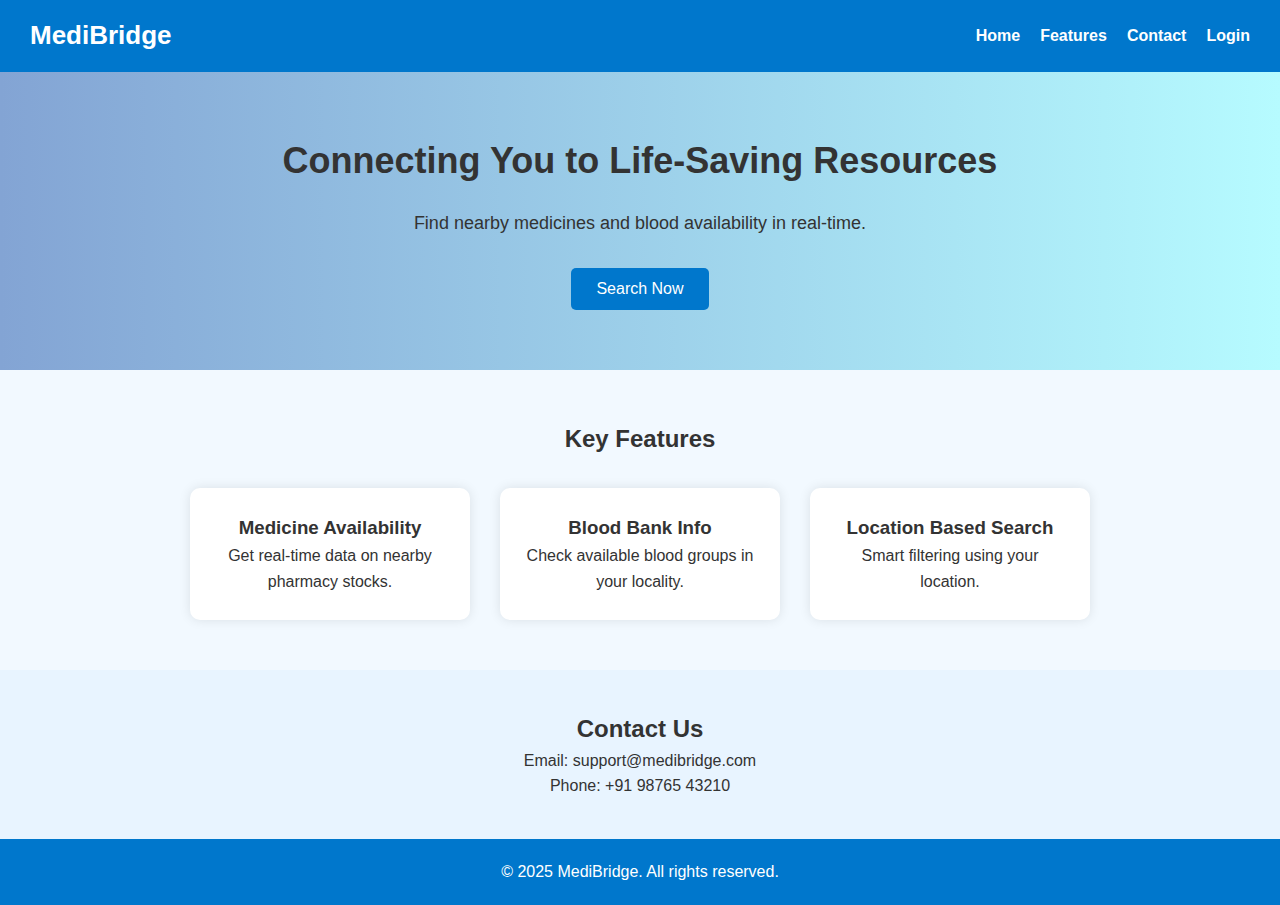
<file: index.html>
<!DOCTYPE html>
<html lang="en">
<head>
  <meta charset="UTF-8" />
  <meta name="viewport" content="width=device-width, initial-scale=1.0"/>
  <title>MediBridge | Home</title>
  <link rel="stylesheet" href="css/style.css">
 
</head>
<body>
  <header>
    <h1>MediBridge</h1>
    <nav>
      <ul>
        <li><a href="#hero">Home</a></li>
        <li><a href="#features">Features</a></li>
        <li><a href="#contact">Contact</a></li>
        <li><a href="login.html">Login</a></li>
      </ul>
    </nav>
  </header>

  <section id="hero">
    <h2>Connecting You to Life-Saving Resources</h2>
    <p>Find nearby medicines and blood availability in real-time.</p>
    <button onclick="redirectToSearch()">Search Now</button>
  </section>

  <section id="features">
    <h2>Key Features</h2>
    <div class="feature-grid">
      <div class="feature-box">
        <h3>Medicine Availability</h3>
        <p>Get real-time data on nearby pharmacy stocks.</p>
      </div>
      <div class="feature-box">
        <h3>Blood Bank Info</h3>
        <p>Check available blood groups in your locality.</p>
      </div>
      <div class="feature-box">
        <h3>Location Based Search</h3>
        <p>Smart filtering using your location.</p>
      </div>
    </div>
  </section>

  <section id="contact">
    <h2>Contact Us</h2>
    <p>Email: support@medibridge.com</p>
    <p>Phone: +91 98765 43210</p>
  </section>

  <footer>
    <p>&copy; 2025 MediBridge. All rights reserved.</p>
  </footer>
    <script src="js/script.js"></script>
</body>
</html>
</file>
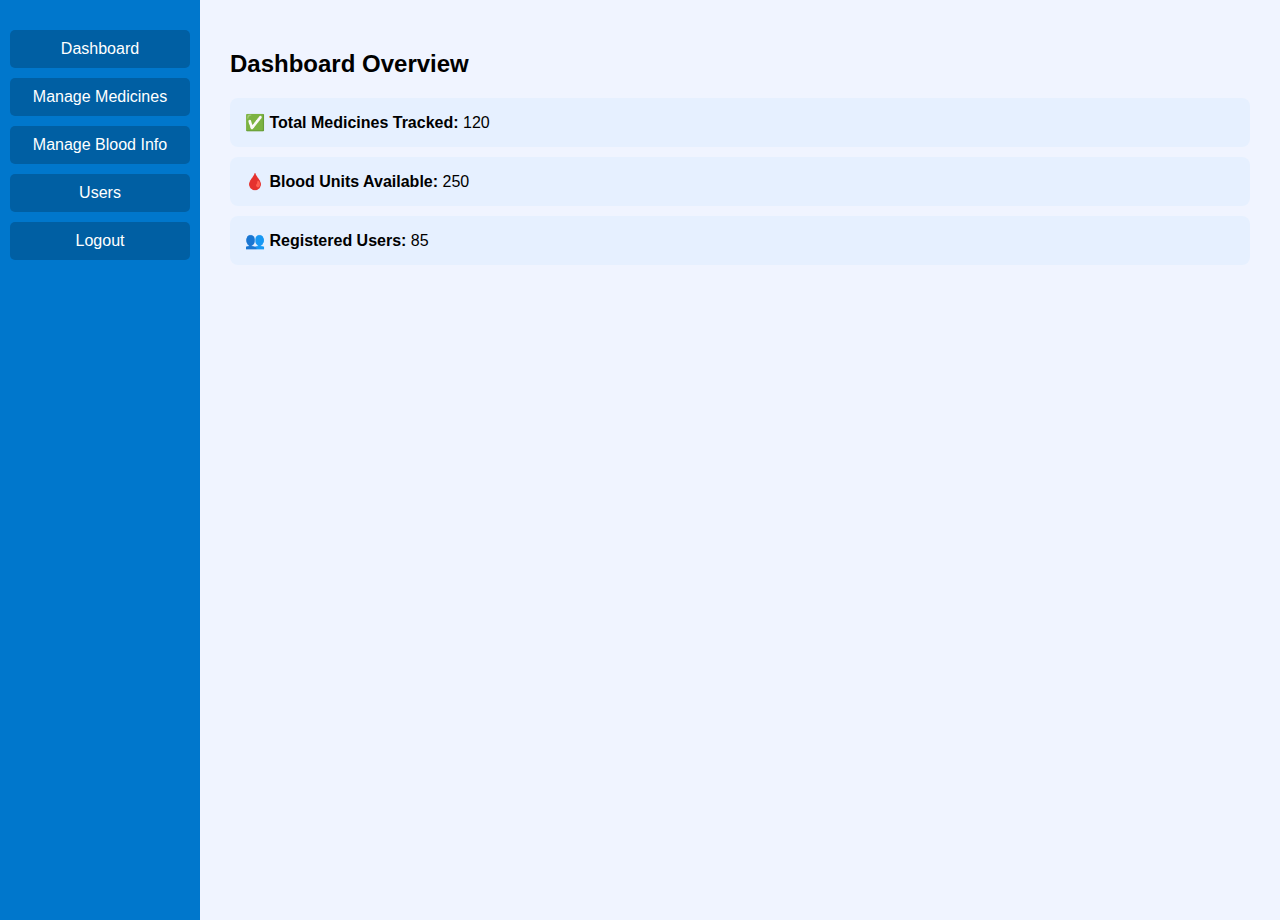
<file: admin.html>
<!DOCTYPE html>
<html lang="en">
<head>
  <meta charset="UTF-8" />
  <meta name="viewport" content="width=device-width, initial-scale=1.0"/>
  <title>MediBridge | Admin Dashboard</title>
    <link rel="stylesheet" href="css/admin.css">
  <!-- <style>
    body {
      margin: 0;
      font-family: 'Segoe UI', sans-serif;
      display: flex;
      background-color: #f0f4ff;
    }

    .sidebar {
      width: 200px;
      background-color: #0077cc;
      min-height: 100vh;
      padding-top: 20px;
      color: white;
    }

    .sidebar button {
      display: block;
      width: 90%;
      margin: 10px auto;
      padding: 10px;
      background-color: #005fa3;
      border: none;
      color: white;
      font-size: 16px;
      border-radius: 5px;
      cursor: pointer;
    }

    .sidebar button:hover {
      background-color: #004a80;
    }

    .content {
      padding: 30px;
      flex-grow: 1;
    }

    .section {
      display: none;
    }

    .section.active {
      display: block;
    }

    .card {
      background-color: #e6f0ff;
      padding: 15px;
      margin: 10px 0;
      border-radius: 8px;
    }

    .card span {
      font-weight: bold;
    }
  </style> -->
</head>
<body>

  <div class="sidebar">
    <button id="btnDashboard">Dashboard</button>
<button id="btnMedicines">Manage Medicines</button>
<button id="btnBlood">Manage Blood Info</button>
<button id="btnUsers">Users</button>
<button id="btnLogout">Logout</button>

  </div>

  <div class="content">
    <div id="dashboard" class="section active">
      <h2>Dashboard Overview</h2>
      <div class="card">✅ <span>Total Medicines Tracked:</span> 120</div>
      <div class="card">🩸 <span>Blood Units Available:</span> 250</div>
      <div class="card">👥 <span>Registered Users:</span> 85</div>
    </div>

    <div id="medicines" class="section">
      <h2>Manage Medicines</h2>
      <div class="card">📝 Add, edit, or delete medicines here (static for now).</div>
    </div>

    <div id="blood" class="section">
      <h2>Manage Blood Info</h2>
      <div class="card">🧪 Add, update blood type units here (static view only).</div>
    </div>

    <div id="users" class="section">
      <h2>Users</h2>
      <div class="card">👤 View registered users info here (demo only).</div>
    </div>
  </div>

  <!-- <script>
    function showSection(sectionId) {
      const sections = document.querySelectorAll('.section');
      sections.forEach(sec => sec.classList.remove('active'));
      document.getElementById(sectionId).classList.add('active');
    }

    function logout() {
      alert("Logged out successfully (This is frontend only).");
    }
  </script> -->
  
    <script src="js/admin.js"></script>

</body>
</html>
</file>
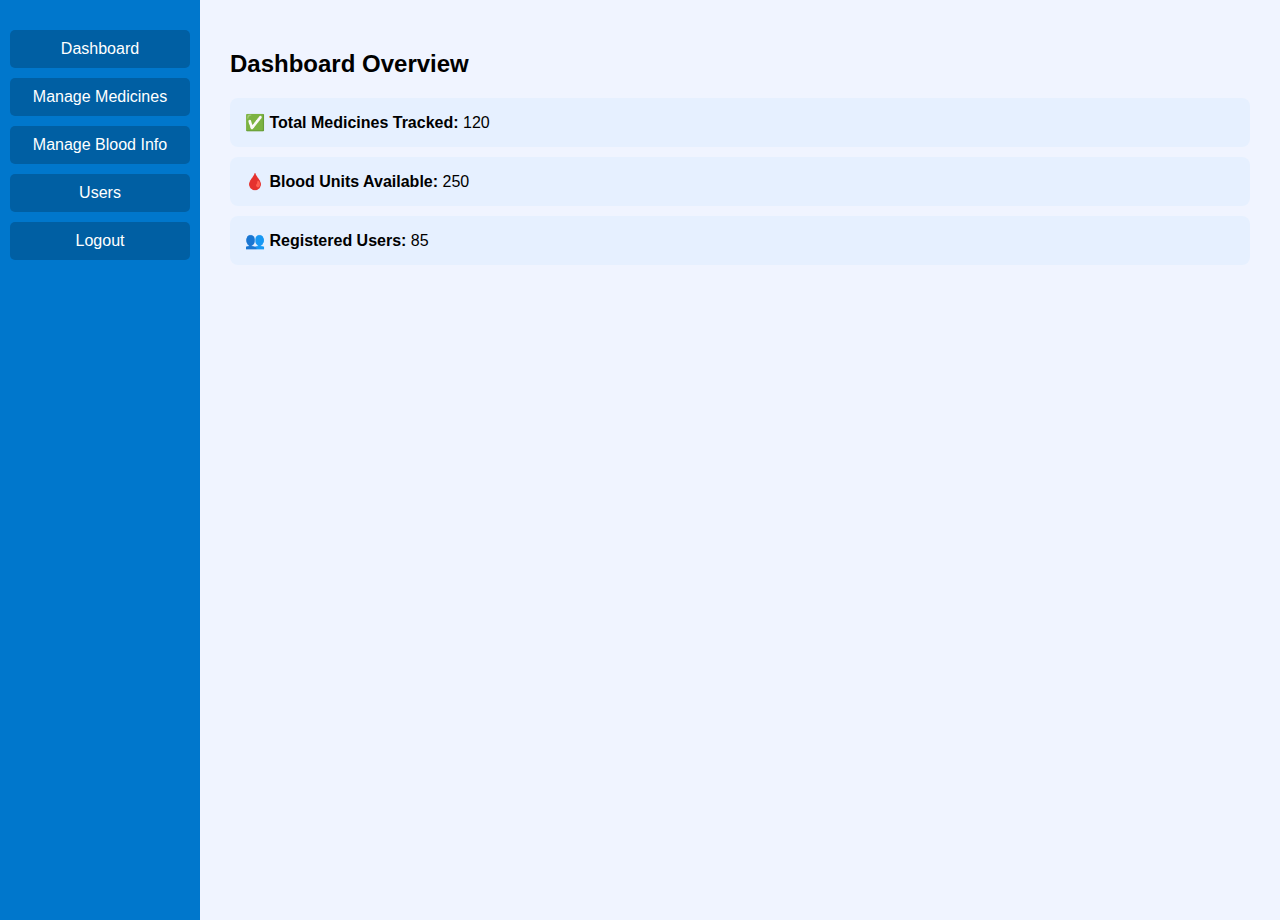
<file: dash.html>
<!DOCTYPE html>
<html lang="en">
<head>
  <meta charset="UTF-8" />
  <meta name="viewport" content="width=device-width, initial-scale=1.0"/>
  <title>MediBridge | Admin Dashboard</title>
  <style>
    body {
      margin: 0;
      font-family: 'Segoe UI', sans-serif;
      display: flex;
      background-color: #f0f4ff;
    }

    .sidebar {
      width: 200px;
      background-color: #0077cc;
      min-height: 100vh;
      padding-top: 20px;
      color: white;
    }

    .sidebar button {
      display: block;
      width: 90%;
      margin: 10px auto;
      padding: 10px;
      background-color: #005fa3;
      border: none;
      color: white;
      font-size: 16px;
      border-radius: 5px;
      cursor: pointer;
    }

    .sidebar button:hover {
      background-color: #004a80;
    }

    .content {
      padding: 30px;
      flex-grow: 1;
    }

    .section {
      display: none;
    }

    .section.active {
      display: block;
    }

    .card {
      background-color: #e6f0ff;
      padding: 15px;
      margin: 10px 0;
      border-radius: 8px;
    }

    .card span {
      font-weight: bold;
    }
  </style>
</head>
<body>

  <div class="sidebar">
    <button onclick="showSection('dashboard')">Dashboard</button>
    <button onclick="showSection('medicines')">Manage Medicines</button>
    <button onclick="showSection('blood')">Manage Blood Info</button>
    <button onclick="showSection('users')">Users</button>
    <button onclick="logout()">Logout</button>
  </div>

  <div class="content">
    <div id="dashboard" class="section active">
      <h2>Dashboard Overview</h2>
      <div class="card">✅ <span>Total Medicines Tracked:</span> 120</div>
      <div class="card">🩸 <span>Blood Units Available:</span> 250</div>
      <div class="card">👥 <span>Registered Users:</span> 85</div>
    </div>

    <div id="medicines" class="section">
      <h2>Manage Medicines</h2>
      <div class="card">📝 Add, edit, or delete medicines here (static for now).</div>
    </div>

    <div id="blood" class="section">
      <h2>Manage Blood Info</h2>
      <div class="card">🧪 Add, update blood type units here (static view only).</div>
    </div>

    <div id="users" class="section">
      <h2>Users</h2>
      <div class="card">👤 View registered users info here (demo only).</div>
    </div>
  </div>

  <script>
    function showSection(sectionId) {
      const sections = document.querySelectorAll('.section');
      sections.forEach(sec => sec.classList.remove('active'));
      document.getElementById(sectionId).classList.add('active');
    }

    function logout() {
      alert("Logged out successfully (This is frontend only).");
    }
  </script>

</body>
</html>
</file>
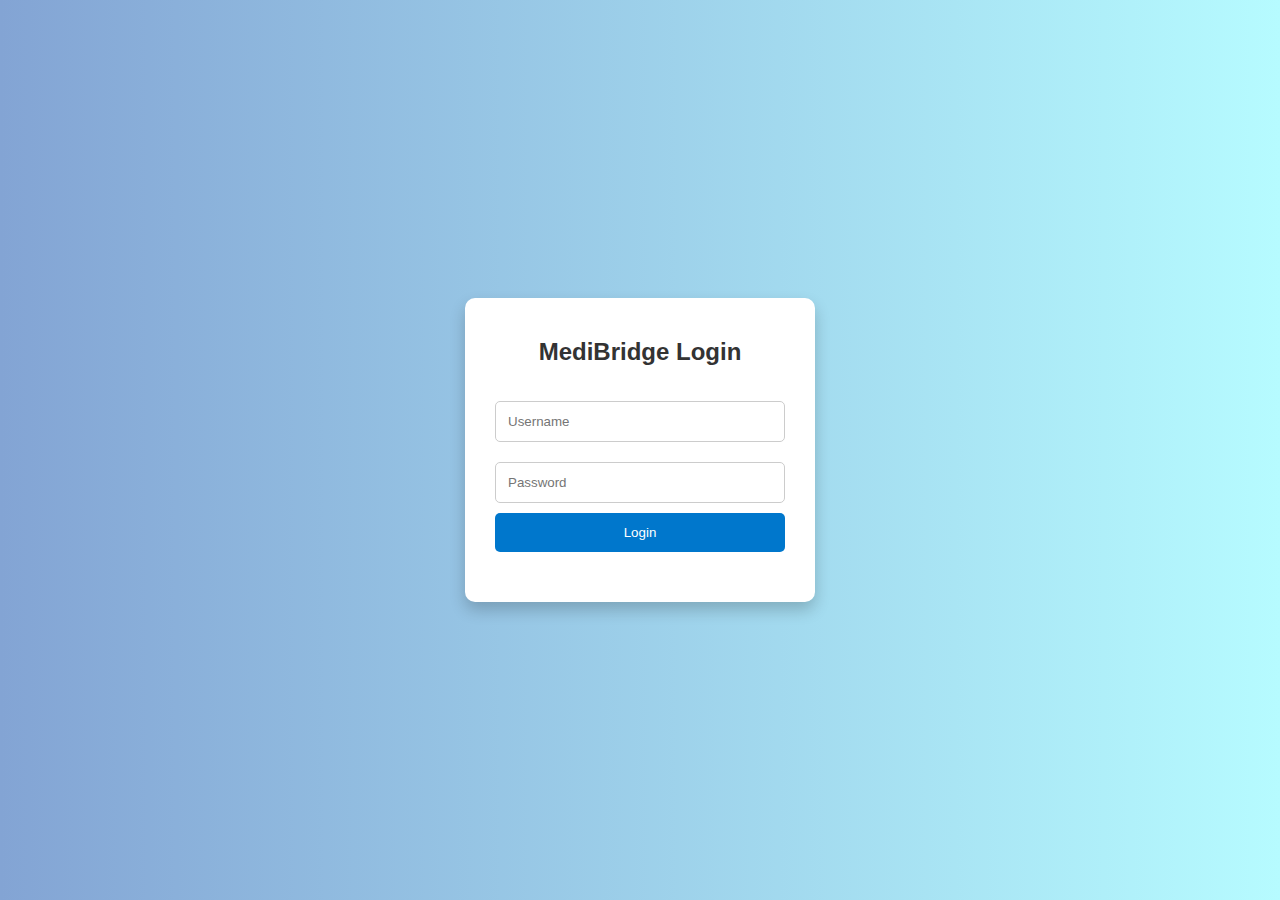
<file: login.html>
<!DOCTYPE html>
<html lang="en">
<head>
  <meta charset="UTF-8" />
  <meta name="viewport" content="width=device-width, initial-scale=1.0"/>
  <title>MediBridge Login</title>
  <link rel="stylesheet" href="css/login.css">
  <!-- <style>
    * {
      margin: 0;
      padding: 0;
      box-sizing: border-box;
    }

    body {
      font-family: Arial, sans-serif;
      background: linear-gradient(to right, #83a4d4, #b6fbff);
      height: 100vh;
      display: flex;
      justify-content: center;
      align-items: center;
    }

    .login-container {
      background-color: #ffffff;
      padding: 40px 30px;
      border-radius: 10px;
      box-shadow: 0px 8px 16px rgba(0, 0, 0, 0.2);
      width: 100%;
      max-width: 350px;
      text-align: center;
    }

    .login-container h2 {
      margin-bottom: 25px;
      color: #333;
    }

    .login-container input {
      width: 100%;
      padding: 12px;
      margin: 10px 0;
      border: 1px solid #ccc;
      border-radius: 5px;
    }

    .login-container button {
      width: 100%;
      padding: 12px;
      background-color: #0077cc;
      color: white;
      border: none;
      border-radius: 5px;
      cursor: pointer;
    }

    .login-container button:hover {
      background-color: #005fa3;
    }

    #error-message {
      color: red;
      margin-top: 10px;
      font-size: 14px;
    }
  </style> -->
</head>
<body>
  <div class="login-container">
    <h2>MediBridge Login</h2>
    <form id="loginForm">
      <input type="text" id="username" placeholder="Username" required />
      <input type="password" id="password" placeholder="Password" required />
      <button type="submit">Login</button>
    </form>
    <p id="error-message"></p>
  </div>

  <!-- <script>
    document.getElementById("loginForm").addEventListener("submit", function (e) {
      e.preventDefault();

      const username = document.getElementById("username").value.trim();
      const password = document.getElementById("password").value.trim();
      const errorMessage = document.getElementById("error-message");

      if (username === "" || password === "") {
        errorMessage.textContent = "Please enter both username and password.";
        return;
      }

      // Dummy credentials for demo
      if (username === "admin" && password === "medibridge123") {
        alert("Login successful!");
        window.location.href = "admin.html"; // Change to your actual admin/home page
      } else {
        errorMessage.textContent = "Invalid username or password.";
      } -->
    <!-- });
  </script> -->
    <script href="js/login.js"></script>
</body>
</html>
</file>
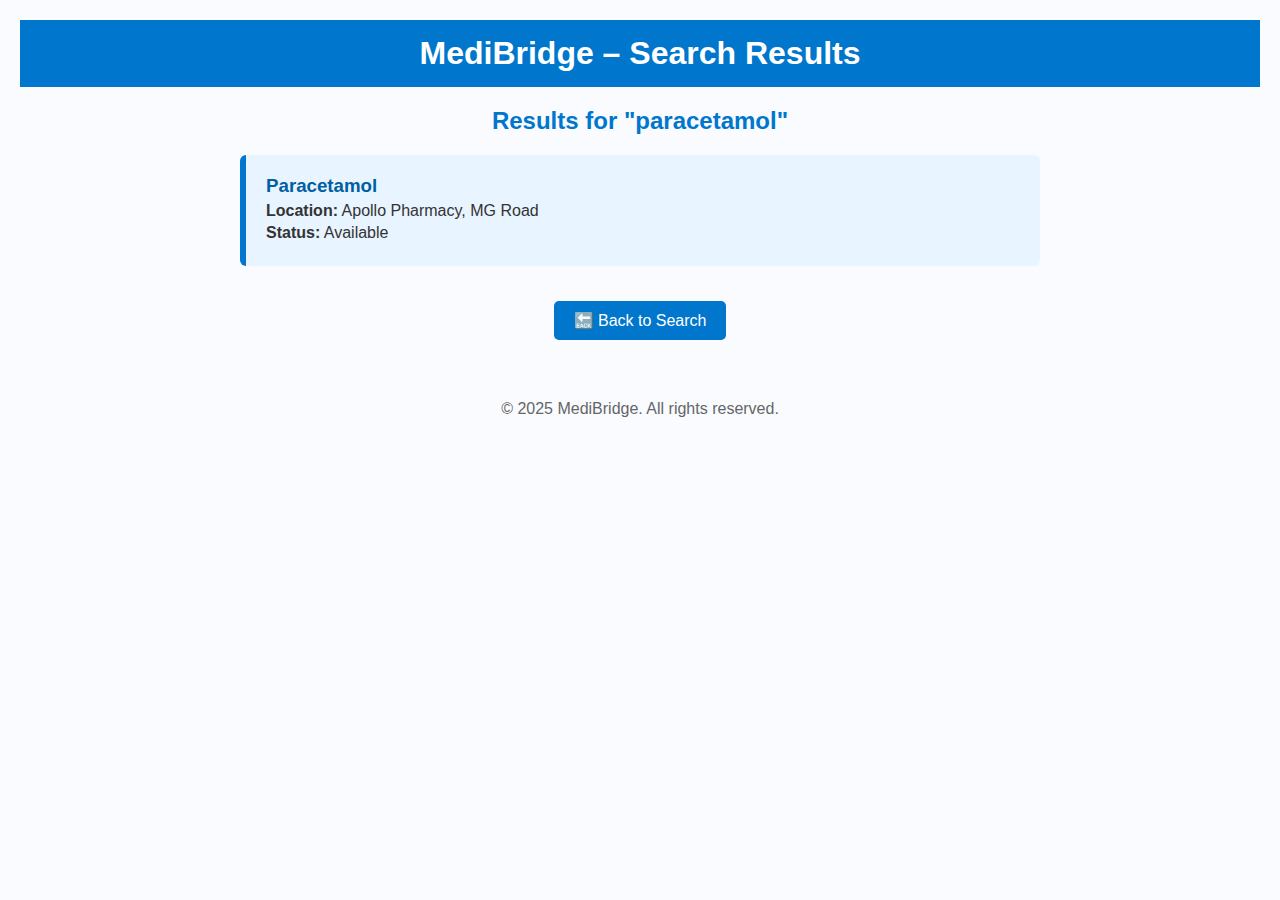
<file: result-page.html>
<!DOCTYPE html>
<html lang="en">
<head>
  <meta charset="UTF-8" />
  <meta name="viewport" content="width=device-width, initial-scale=1.0"/>
  <title>MediBridge | Search Results</title>
  <link rel="stylesheet" href="css/result-page.css">
</head>
<body>
  <header>
    <h1>MediBridge – Search Results</h1>
  </header>

  <div class="results-container">
    <h2>Results for "<span id="search-term"></span>"</h2>
    <div id="results"></div>

    <div class="no-result" id="noResult" style="display: none;">
      ❌ No results found. Please try a different search.
    </div>

    <div style="text-align: center;">
      <a href="search.html" class="back-btn">🔙 Back to Search</a>
    </div>
  </div>

  <footer>
    &copy; 2025 MediBridge. All rights reserved.
  </footer>
  <script src="js/result-page.js"></script>
</body>
</html>
</file>
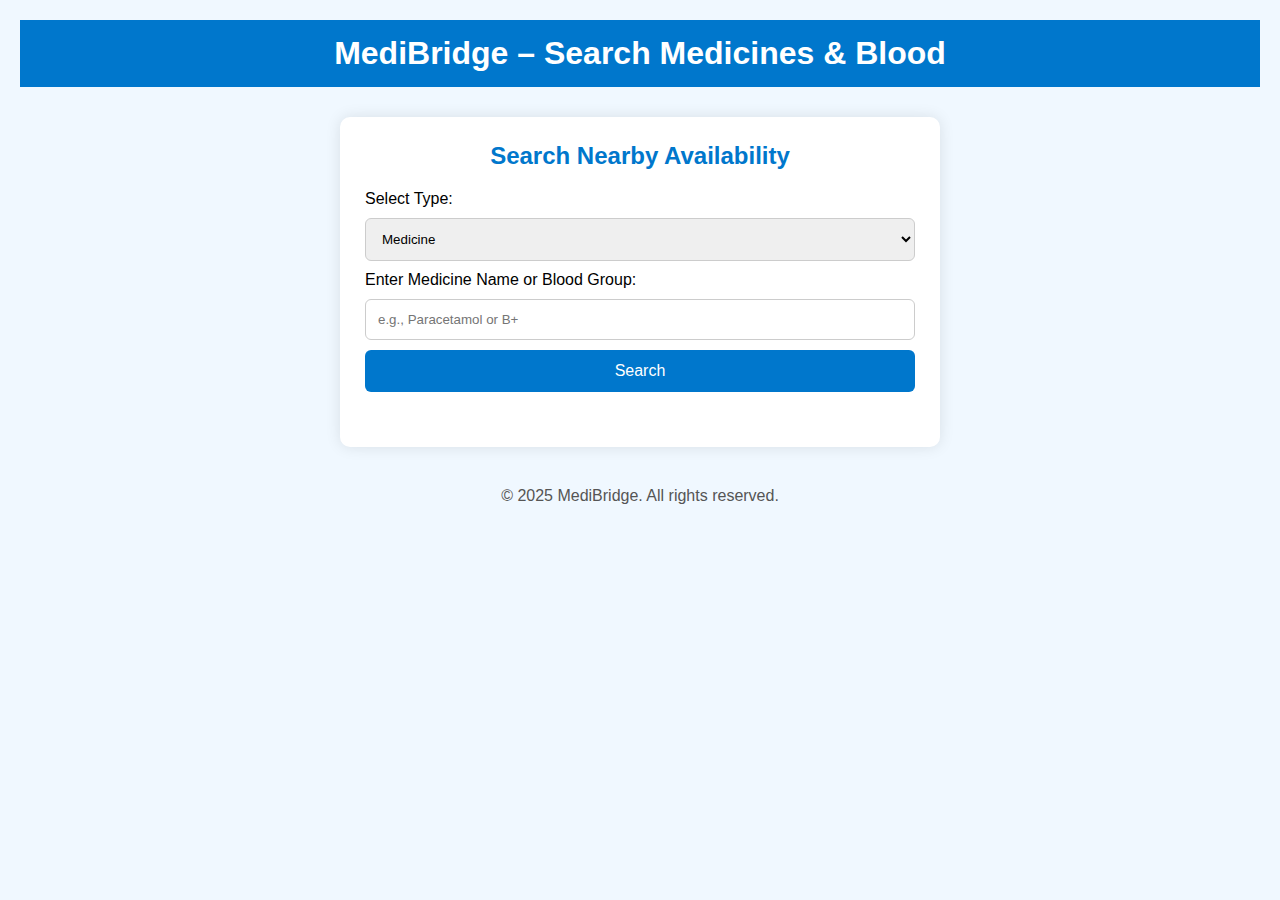
<file: serach.html>
<!DOCTYPE html>
<html lang="en">
<head>
  <meta charset="UTF-8" />
  <meta name="viewport" content="width=device-width, initial-scale=1.0"/>
  <title>MediBridge | Search</title>
  <link rel="stylesheet" href="css/search.css">
  <!-- <style>
    * {
      box-sizing: border-box;
      margin: 0;
      padding: 0;
    }

    body {
      font-family: 'Segoe UI', sans-serif;
      background-color: #f0f8ff;
      padding: 20px;
    }

    header {
      background-color: #0077cc;
      color: white;
      padding: 15px 20px;
      text-align: center;
      margin-bottom: 30px;
    }

    .search-container {
      max-width: 600px;
      margin: auto;
      background-color: white;
      padding: 25px;
      border-radius: 10px;
      box-shadow: 0 0 15px rgba(0, 0, 0, 0.1);
    }

    .search-container h2 {
      margin-bottom: 20px;
      text-align: center;
      color: #0077cc;
    }

    .search-container input,
    .search-container select {
      width: 100%;
      padding: 12px;
      margin: 10px 0;
      border: 1px solid #ccc;
      border-radius: 6px;
    }

    .search-container button {
      width: 100%;
      padding: 12px;
      background-color: #0077cc;
      color: white;
      border: none;
      border-radius: 6px;
      cursor: pointer;
      font-size: 16px;
    }

    .search-container button:hover {
      background-color: #005fa3;
    }

    .results {
      margin-top: 30px;
    }

    .result-card {
      background-color: #e8f4ff;
      padding: 15px;
      border-radius: 8px;
      margin-bottom: 15px;
    }

    .result-card h4 {
      margin-bottom: 5px;
      color: #005fa3;
    }

    footer {
      text-align: center;
      margin-top: 40px;
      color: #555;
    }
  </style> -->
</head>
<body>
  <header>
    <h1>MediBridge – Search Medicines & Blood</h1>
  </header>

  <div class="search-container">
    <h2>Search Nearby Availability</h2>

    <label for="type">Select Type:</label>
    <select id="type">
      <option value="medicine">Medicine</option>
      <option value="blood">Blood</option>
    </select>

    <label for="query">Enter Medicine Name or Blood Group:</label>
    <input type="text" id="query" placeholder="e.g., Paracetamol or B+" />

    <button onclick="performSearch()">Search</button>

    <div class="results" id="results"></div>
  </div>

  <footer>
    &copy; 2025 MediBridge. All rights reserved.
  </footer>

  <!-- <script>
    function performSearch() {
      const type = document.getElementById("type").value.toLowerCase();
      const query = document.getElementById("query").value.trim().toLowerCase();
      const resultsDiv = document.getElementById("results");
      resultsDiv.innerHTML = "";

      if (query === "") {
        resultsDiv.innerHTML = "<p>Please enter a valid search term.</p>";
        return;
      }

      // Sample static data
      const data = {
        medicine: [
          { name: "Paracetamol", location: "Apollo Pharmacy, MG Road", stock: "Available" },
          { name: "Ibuprofen", location: "MediCare, JP Nagar", stock: "Low stock" }
        ],
        blood: [
          { group: "A+", location: "City Blood Bank", units: "5 units available" },
          { group: "B+", location: "Red Cross, Indiranagar", units: "3 units available" }
        ]
      };

      const results = data[type].filter(item => {
        return type === "medicine"
          ? item.name.toLowerCase().includes(query)
          : item.group.toLowerCase() === query;
      });

      if (results.length === 0) {
        resultsDiv.innerHTML = "<p>No results found.</p>";
        return;
      }

      results.forEach(item => {
        const card = document.createElement("div");
        card.className = "result-card";
        if (type === "medicine") {
          card.innerHTML = `
            <h4>${item.name}</h4>
            <p>Location: ${item.location}</p>
            <p>Status: ${item.stock}</p>
          `;
        } else {
          card.innerHTML = `
            <h4>Blood Group: ${item.group}</h4>
            <p>Location: ${item.location}</p>
            <p>${item.units}</p>
          `;
        }
        resultsDiv.appendChild(card);
      });
    }
  </script> -->
  <script href="js/search.js"></script>
</body>
</html>
</file>
<file: css/style.css>
* {
      margin: 0;
      padding: 0;
      box-sizing: border-box;
    }

    body {
      font-family: 'Segoe UI', sans-serif;
      background-color: #f2f9ff;
      color: #333;
      line-height: 1.6;
    }

    header {
      background-color: #0077cc;
      color: white;
      padding: 15px 30px;
      display: flex;
      justify-content: space-between;
      align-items: center;
    }

    header h1 {
      font-size: 26px;
    }

    nav ul {
      list-style: none;
      display: flex;
      gap: 20px;
    }

    nav ul li a {
      color: white;
      text-decoration: none;
      font-weight: bold;
    }

    nav ul li a:hover {
      text-decoration: underline;
    }

    #hero {
      padding: 60px 20px;
      background: linear-gradient(to right, #83a4d4, #b6fbff);
      text-align: center;
    }

    #hero h2 {
      font-size: 36px;
      margin-bottom: 20px;
    }

    #hero p {
      font-size: 18px;
      margin-bottom: 30px;
    }

    #hero button {
      background-color: #0077cc;
      color: white;
      padding: 12px 25px;
      border: none;
      border-radius: 5px;
      cursor: pointer;
      font-size: 16px;
    }

    #hero button:hover {
      background-color: #005fa3;
    }

    #features {
      padding: 50px 20px;
      text-align: center;
    }

    .feature-grid {
      display: flex;
      flex-wrap: wrap;
      justify-content: center;
      gap: 30px;
      margin-top: 30px;
    }

    .feature-box {
      background-color: white;
      padding: 25px;
      border-radius: 10px;
      box-shadow: 0 0 12px rgba(0, 0, 0, 0.1);
      width: 280px;
    }

    #contact {
      padding: 40px 20px;
      background-color: #e8f4ff;
      text-align: center;
    }

    footer {
      padding: 20px;
      text-align: center;
      background-color: #0077cc;
      color: white;
    }

    @media (max-width: 600px) {
      .feature-grid {
        flex-direction: column;
        align-items: center;
      }

      nav ul {
        flex-direction: column;
        align-items: center;
        gap: 10px;
      }
    }
</file>
<file: css/admin.css>
body {
      margin: 0;
      font-family: 'Segoe UI', sans-serif;
      display: flex;
      background-color: #f0f4ff;
    }

    .sidebar {
      width: 200px;
      background-color: #0077cc;
      min-height: 100vh;
      padding-top: 20px;
      color: white;
    }

    .sidebar button {
      display: block;
      width: 90%;
      margin: 10px auto;
      padding: 10px;
      background-color: #005fa3;
      border: none;
      color: white;
      font-size: 16px;
      border-radius: 5px;
      cursor: pointer;
    }

    .sidebar button:hover {
      background-color: #004a80;
    }

    .content {
      padding: 30px;
      flex-grow: 1;
    }

    .section {
      display: none;
    }

    .section.active {
      display: block;
    }

    .card {
      background-color: #e6f0ff;
      padding: 15px;
      margin: 10px 0;
      border-radius: 8px;
    }

    .card span {
      font-weight: bold;
    }
</file>
<file: css/login.css>
* {
      margin: 0;
      padding: 0;
      box-sizing: border-box;
    }

    body {
      font-family: Arial, sans-serif;
      background: linear-gradient(to right, #83a4d4, #b6fbff);
      height: 100vh;
      display: flex;
      justify-content: center;
      align-items: center;
    }

    .login-container {
      background-color: #ffffff;
      padding: 40px 30px;
      border-radius: 10px;
      box-shadow: 0px 8px 16px rgba(0, 0, 0, 0.2);
      width: 100%;
      max-width: 350px;
      text-align: center;
    }

    .login-container h2 {
      margin-bottom: 25px;
      color: #333;
    }

    .login-container input {
      width: 100%;
      padding: 12px;
      margin: 10px 0;
      border: 1px solid #ccc;
      border-radius: 5px;
    }

    .login-container button {
      width: 100%;
      padding: 12px;
      background-color: #0077cc;
      color: white;
      border: none;
      border-radius: 5px;
      cursor: pointer;
    }

    .login-container button:hover {
      background-color: #005fa3;
    }

    #error-message {
      color: red;
      margin-top: 10px;
      font-size: 14px;
    }
</file>
<file: css/result-page.css>
* {
      margin: 0;
      padding: 0;
      box-sizing: border-box;
    }

    body {
      font-family: 'Segoe UI', sans-serif;
      background-color: #f9fbff;
      padding: 20px;
    }

    header {
      background-color: #0077cc;
      color: white;
      padding: 15px 20px;
      text-align: center;
      margin-bottom: 20px;
    }

    .results-container {
      max-width: 800px;
      margin: auto;
    }

    h2 {
      text-align: center;
      margin-bottom: 20px;
      color: #0077cc;
    }

    .result-card {
      background-color: #e8f4ff;
      padding: 20px;
      margin-bottom: 15px;
      border-left: 6px solid #0077cc;
      border-radius: 6px;
    }

    .result-card h3 {
      margin-bottom: 5px;
      color: #005fa3;
    }

    .result-card p {
      margin: 4px 0;
      color: #333;
    }

    .no-result {
      text-align: center;
      color: #888;
      margin-top: 40px;
      font-size: 18px;
    }

    footer {
      text-align: center;
      margin-top: 40px;
      color: #666;
    }

    .back-btn {
      display: inline-block;
      margin: 20px auto;
      background-color: #0077cc;
      color: white;
      padding: 10px 20px;
      border-radius: 5px;
      text-decoration: none;
    }

    .back-btn:hover {
      background-color: #005fa3;
    }
</file>
<file: css/search.css>
* {
      box-sizing: border-box;
      margin: 0;
      padding: 0;
    }

    body {
      font-family: 'Segoe UI', sans-serif;
      background-color: #f0f8ff;
      padding: 20px;
    }

    header {
      background-color: #0077cc;
      color: white;
      padding: 15px 20px;
      text-align: center;
      margin-bottom: 30px;
    }

    .search-container {
      max-width: 600px;
      margin: auto;
      background-color: white;
      padding: 25px;
      border-radius: 10px;
      box-shadow: 0 0 15px rgba(0, 0, 0, 0.1);
    }

    .search-container h2 {
      margin-bottom: 20px;
      text-align: center;
      color: #0077cc;
    }

    .search-container input,
    .search-container select {
      width: 100%;
      padding: 12px;
      margin: 10px 0;
      border: 1px solid #ccc;
      border-radius: 6px;
    }

    .search-container button {
      width: 100%;
      padding: 12px;
      background-color: #0077cc;
      color: white;
      border: none;
      border-radius: 6px;
      cursor: pointer;
      font-size: 16px;
    }

    .search-container button:hover {
      background-color: #005fa3;
    }

    .results {
      margin-top: 30px;
    }

    .result-card {
      background-color: #e8f4ff;
      padding: 15px;
      border-radius: 8px;
      margin-bottom: 15px;
    }

    .result-card h4 {
      margin-bottom: 5px;
      color: #005fa3;
    }

    footer {
      text-align: center;
      margin-top: 40px;
      color: #555;
    }
</file>
